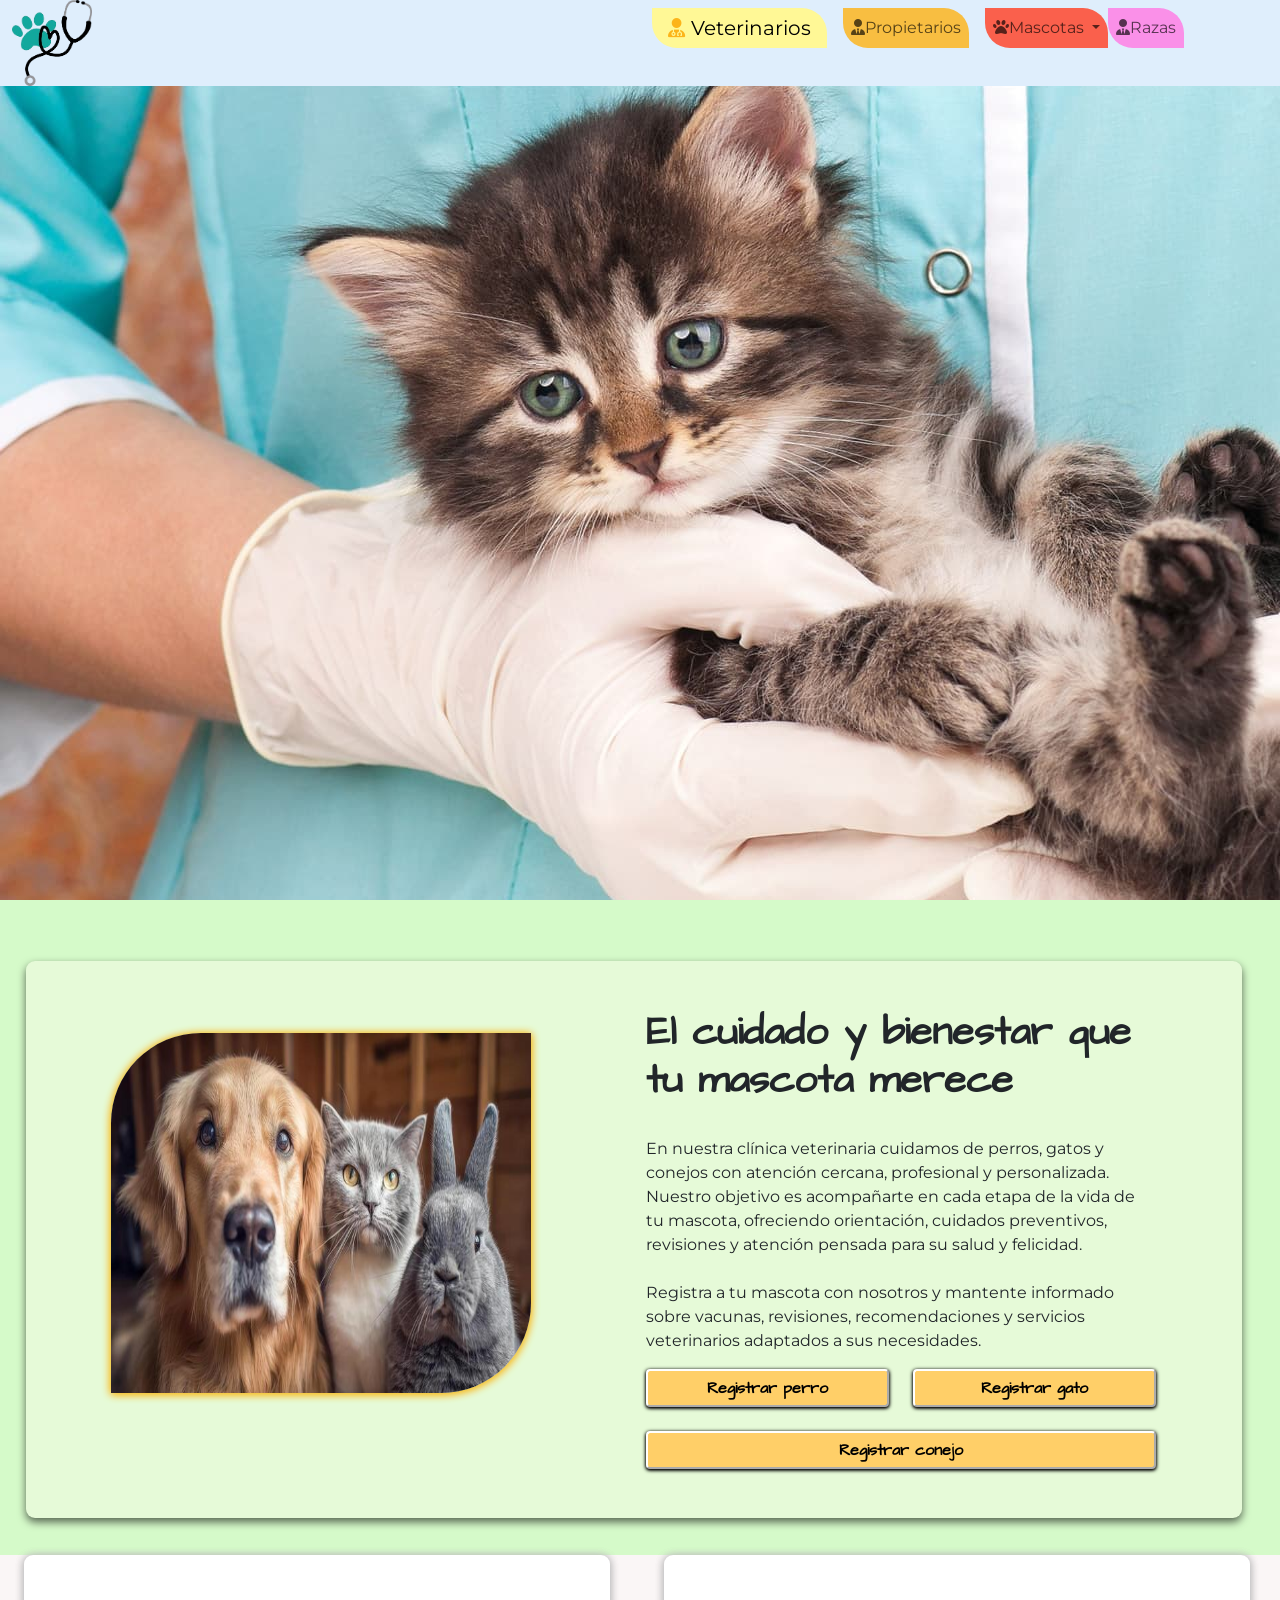
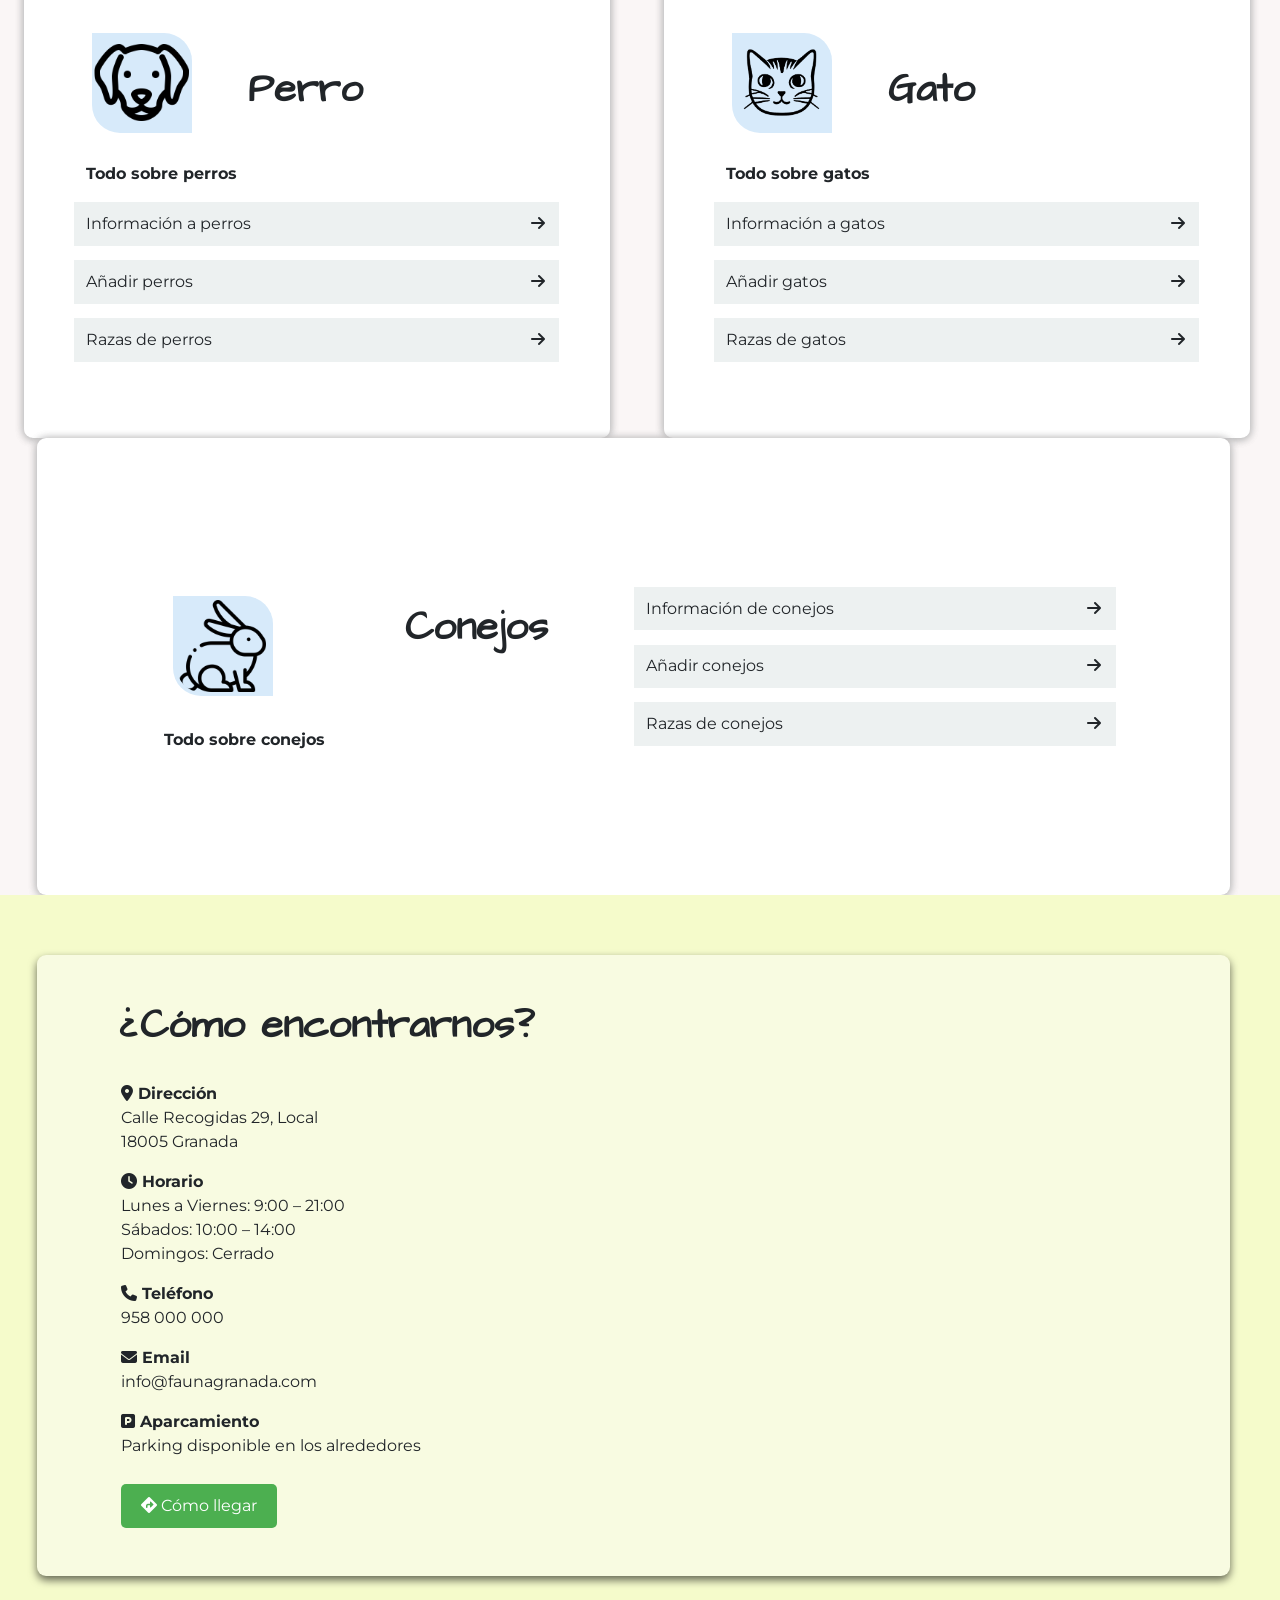
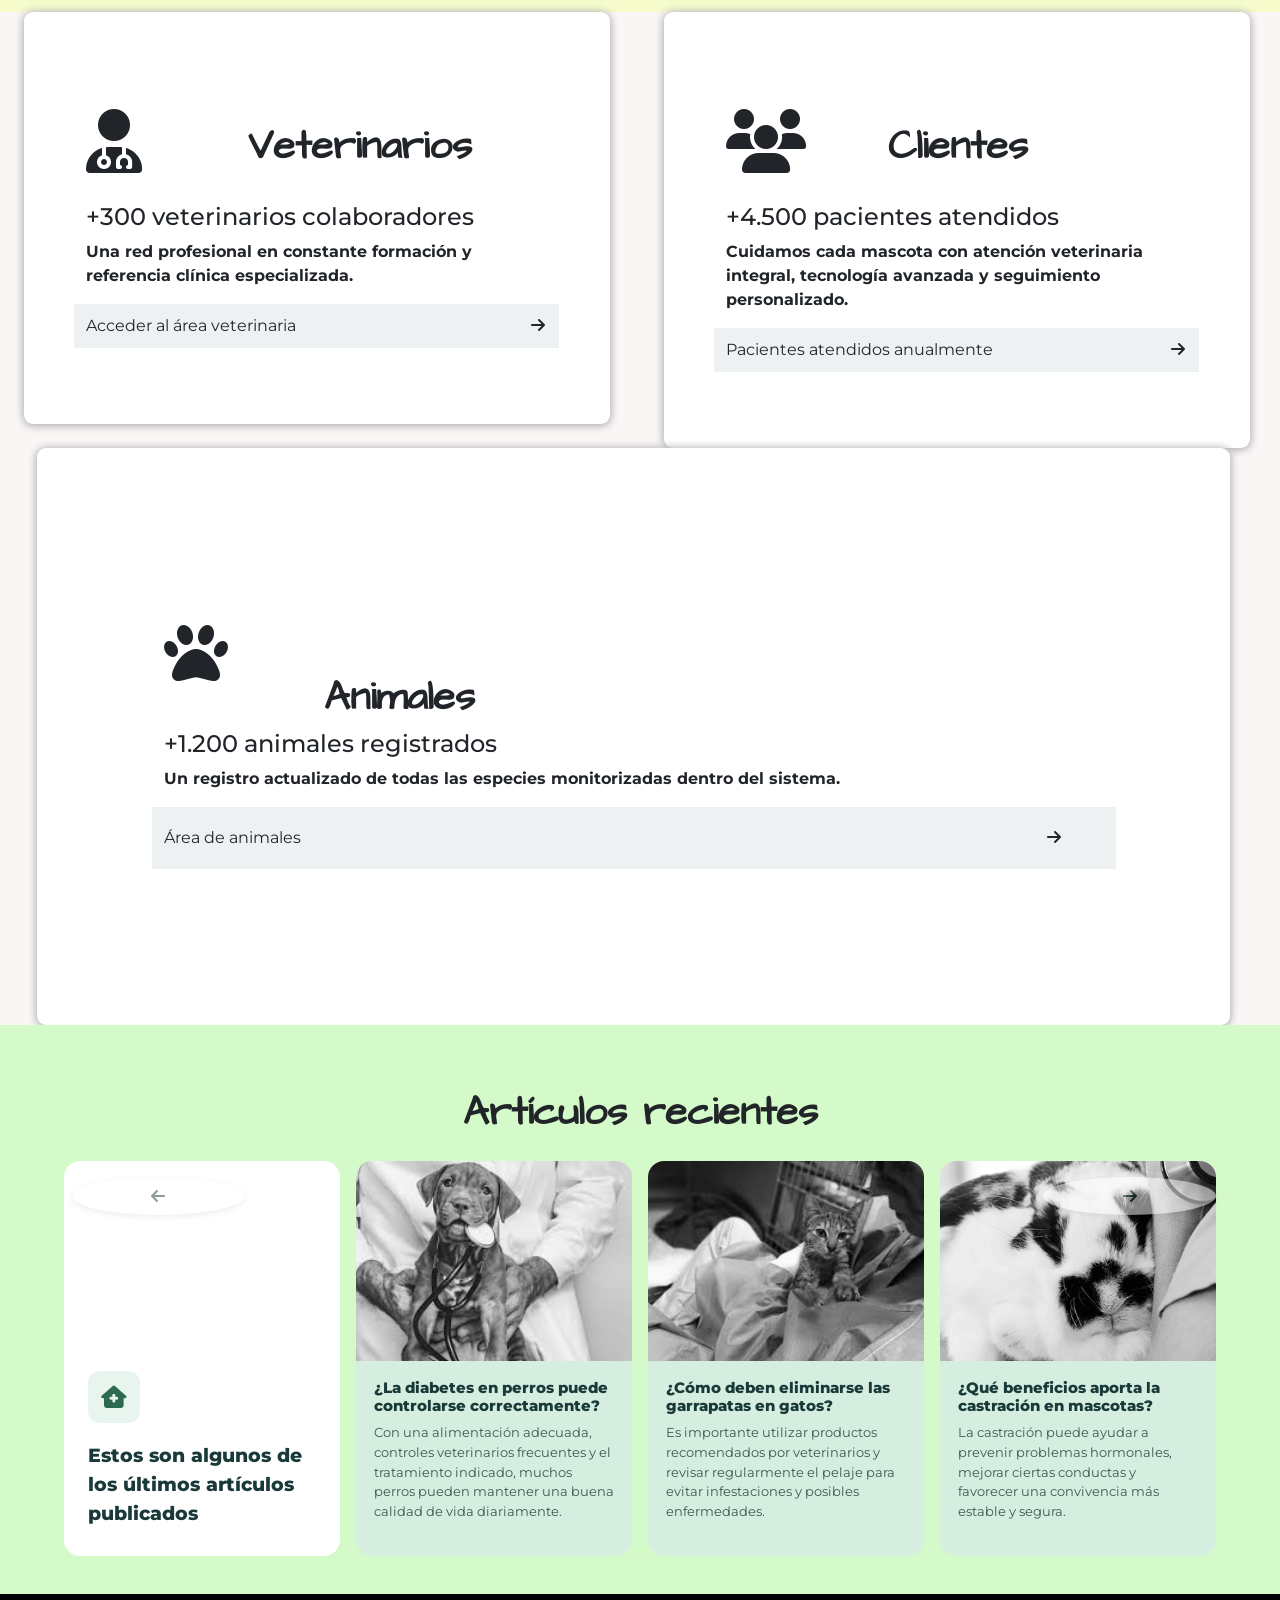
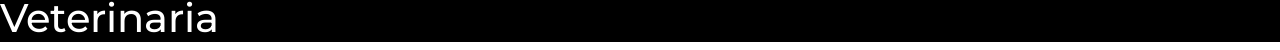
<file: index.html>
<!DOCTYPE html>
<html lang="en">
<head>
    <meta charset="UTF-8">
    <meta name="viewport" content="width=device-width, initial-scale=1.0">
    <title>Inicio</title>
    <!--Link de estilos-->
    <link rel="stylesheet" href="./css/style.css">

    <!--Link de boostrap-->
    <link href="https://cdn.jsdelivr.net/npm/bootstrap@5.3.8/dist/css/bootstrap.min.css" rel="stylesheet" integrity="sha384-sRIl4kxILFvY47J16cr9ZwB07vP4J8+LH7qKQnuqkuIAvNWLzeN8tE5YBujZqJLB" crossorigin="anonymous">

    <!--Link de Font Awesome-->
    <link rel="stylesheet" href="https://cdnjs.cloudflare.com/ajax/libs/font-awesome/6.5.0/css/all.min.css">
</head>

<body >
    <div class="container-fluid">
        <div class="row color_row " >
            <div class="col-12 fondo_portada">
                <div class="row ">
                    <div class="col-6 estilo_header ">
                        <div class="espacio_logo">
                            <img class="icono" src="./img/icono.png">
                        </div>
                    </div>
                    <div class="col-6 estilo_header ">
                        <nav class="navbar navbar-expand-lg navbar-light ">
                            <a class="navbar-brand casillas color_veterinario" href="#">
                                <!-- i -> son los iconos  -->
                                <i class="fa-solid fa-user-doctor"></i> Veterinarios
                            </a>

                            <button class="navbar-toggler" type="button" data-toggle="collapse" data-target="#navbarSupportedContent" aria-controls="navbarSupportedContent" aria-expanded="false" aria-label="Toggle navigation">
                                <span class="navbar-toggler-icon"></span>
                            </button>
                            <div class="collapse navbar-collapse" id="navbarSupportedContent">
                                <ul class="navbar-nav mr-auto">
                                    <li class="nav-item active">
                                        <!-- i -> son los iconos -->
                                        <a class="nav-link casillas color_propietario" href="#">
                                            <i class="fa-solid fa-user-tie"></i>Propietarios<span class="sr-only"></span>
                                        </a>
                                    </li>

                                    <li class="nav-item">
                                        <a class="nav-link" href="#"></a>
                                    </li>
                                    <li class="nav-item dropdown">
                                        <a class="nav-link dropdown-toggle casillas color_mascota" href="#" id="navbarDropdown" role="button" data-toggle="dropdown" aria-haspopup="true" aria-expanded="false">
                                            <i class="fa-solid fa-paw"></i>Mascotas
                                        </a>
                                        <div class="dropdown-menu" aria-labelledby="navbarDropdown">
                                            <a class="dropdown-item" href="#">Perros</a>
                                            <a class="dropdown-item" href="#">Gatos</a>
                                            <a class="dropdown-item" href="#">Conejos</a>
                                        </div>
                                    </li>
                                    <li class="nav-item active">
                                        <!-- i -> son los iconos -->
                                        <a class="nav-link casillas color_raza" href="#">
                                            <i class="fa-solid fa-user-tie"></i>Razas<span class="sr-only"></span>
                                        </a>
                                    </li>
                                </ul>
                            </div>
                        </nav>
                    </div>
                </div>
            </div>
        </div>

        <!-- Bloque de info -->
        <div class="row  color_fondo">
            <div class="col-12 color_casilla2">
                <div class="espacio_contenedor1 estilo_sombreado color_casilla1">
                    <div class="margenes" >
                        <div class="row ">
                            <div class="col-6">
                                </br>
                                <img class="casilla_animales" src="./img/perros_casilla.jpg" alt="Casilla de perros">
                            </div>

                            <div class="col-6">
                                <div class="row ">
                                    <div class="col-12">
                                        <h1 class="estilo_letra">El cuidado y bienestar que tu mascota merece</h1>
                                        <br>
                                        <p>En nuestra clínica veterinaria cuidamos de perros, gatos y conejos con atención cercana, profesional y personalizada. Nuestro objetivo es acompañarte en cada etapa de la vida de tu mascota, ofreciendo orientación, cuidados preventivos, revisiones y atención pensada para su salud y felicidad.
                                        <br><br>
                                        Registra a tu mascota con nosotros y mantente informado sobre vacunas, revisiones, recomendaciones y servicios veterinarios adaptados a sus necesidades.
                                        </p>
                                    </div>

                                    <div class="col-6">
                                        <button class="estilo_botones">Registrar perro</button>
                                    </div>

                                    <div class="col-6">
                                        <button class="estilo_botones">Registrar gato</button>
                                    </div>

                                    <div class="col-12">
                                        <br>
                                        <button class="estilo_botones">Registrar conejo</button>
                                    </div>
                                </div>
                            </div>
                        </div>
                    </div>    
                </div>

           </div>

            <!--Bloque de perros-->
            <div class="col-6 color_fondo">
                <div class="espacio_contenedor estilo_sombreado1">
                    <div class="margenes">
                        <div class="row">
                            <div class="col-4">
                                <div class="icono_animal">
                                    <img class="iconos_animales" src="./img/icono_perro.png" alt="Icono de perro">
                                </div>
                            </div>
                            
                            <div class="col-8 seccion_animal">
                                <h2 class="estilo_letra">Perro</h2>
                            </div>

                            <div class="col-12">
                                <br>
                                <p><strong>Todo sobre perros</strong></p>
                            </div>

                            <div class="col-12">
                                <div class="row">
                                    <!--BLOQUE 1 DE LA INFO DEL PERRO-->
                                    <div class="col-11  bloque_animales">
                                        Información a perros
                                    </div>

                                    <div class="col-1 bloque_animales">
                                        <i class="fa-solid fa-arrow-right"></i>
                                    </div>


                                    <!--BLOQUE 2 DE AÑADIR PERROS-->
                                    <div class="col-11 bloque_animales">
                                        Añadir perros
                                    </div>

                                    <div class="col-1 bloque_animales">
                                        <i class="fa-solid fa-arrow-right"></i>
                                    </div>

                                    <!--BLOQUE 3 DE LAS RAZAS DE PERROS-->
                                    <div class="col-11 bloque_animales">
                                        Razas de perros
                                    </div>

                                    <div class="col-1 bloque_animales">
                                        <i class="fa-solid fa-arrow-right"></i>
                                    </div>
                                </div>
                            </div>
                        </div>
                    </div>
                </div>
            </div>

            <!--Bloque de gatos-->
            <div class="col-6 color_fondo1">
                <div class="espacio_contenedor estilo_sombreado1">
                    <div class="margenes">
                        <div class="row">
                            <div class="col-4">
                                <div class="icono_animal">
                                    <img class="iconos_animales" src="./img/icono_gato.png" alt="Icono de perro">
                                </div>
                            </div>
                            
                            <div class="col-8 seccion_animal">
                                <h2 class="estilo_letra">Gato</h2>
                            </div>

                            <div class="col-12">
                                <br>
                                <p><strong>Todo sobre gatos</strong></p>
                            </div>

                            <div class="col-12">
                                <div class="row">
                                    <!--BLOQUE 1 DE LA INFO DEL PERRO-->
                                    <div class="col-11  bloque_animales">
                                        Información a gatos
                                    </div>

                                    <div class="col-1 bloque_animales">
                                        <i class="fa-solid fa-arrow-right"></i>
                                    </div>


                                    <!--BLOQUE 2 DE AÑADIR PERROS-->
                                    <div class="col-11 bloque_animales">
                                        Añadir gatos
                                    </div>

                                    <div class="col-1 bloque_animales">
                                        <i class="fa-solid fa-arrow-right"></i>
                                    </div>

                                    <!--BLOQUE 3 DE LAS RAZAS DE PERROS-->
                                    <div class="col-11 bloque_animales">
                                        Razas de gatos
                                    </div>

                                    <div class="col-1 bloque_animales">
                                        <i class="fa-solid fa-arrow-right"></i>
                                    </div>
                                </div>
                            </div>
                        </div>
                    </div>
                </div>
            </div>


            <!--Bloque de conejos-->
            <div class="col-12">
                <div class="espacio_contenedor estilo_sombreado1">
                    <div class="margenes">
                        <div class="row">
                            <div class="col-6">
                                <div class="row">
                                    <div class="col-6">
                                        <div class="icono_animal">
                                            <img class="iconos_animales" src="./img/icono_conejo.png" alt="Icono de conejo">
                                        </div>
                                    </div>

                                    <div class="col-6">
                                        <div class=" seccion_animal">
                                            <h2 class="estilo_letra">Conejos</h2>
                                        </div>
                                    </div>
                                </div>

                                <div class="col-12">
                                    <br>
                                    <p><strong>Todo sobre conejos</strong></p>
                                </div>
                            </div>

                            <div class="col-6">
                                <div class="row">
                                    <!--BLOQUE 1 DE LA INFO DEL PERRO-->
                                    <div class="col-11  bloque_animales">
                                        Información de conejos
                                    </div>

                                    <div class="col-1 bloque_animales">
                                        <i class="fa-solid fa-arrow-right"></i>
                                    </div>


                                    <!--BLOQUE 2 DE AÑADIR PERROS-->
                                    <div class="col-11 bloque_animales">
                                        Añadir conejos
                                    </div>

                                    <div class="col-1 bloque_animales">
                                        <i class="fa-solid fa-arrow-right"></i>
                                    </div>

                                    <!--BLOQUE 3 DE LAS RAZAS DE PERROS-->
                                    <div class="col-11 bloque_animales">
                                        Razas de conejos
                                    </div>

                                    <div class="col-1 bloque_animales">
                                        <i class="fa-solid fa-arrow-right"></i>
                                    </div>
                                </div>
                            </div>
                        </div>
                    </div>
                </div>
            </div>
        
           <!--Bloque de contenedores --> 
           <div class="col-12 color_casilla3">
                <div class="espacio_contenedor1 estilo_sombreado color_casilla">
                    <div class="margenes" >
                        <div class="row ">
                            <div class="col-6">
                                <h1 class="estilo_letra">¿Cómo encontrarnos?</h1>
                                <br>
                                <p>
                                <i class="fa-solid fa-location-dot"></i><strong> Dirección</strong><br>
                                Calle Recogidas 29, Local<br>
                                18005 Granada
                                </p>

                                <p>
                                <i class="fa-solid fa-clock"></i><strong> Horario</strong><br>
                                Lunes a Viernes: 9:00 – 21:00<br>
                                Sábados: 10:00 – 14:00<br>
                                Domingos: Cerrado
                                </p>

                                <p>
                                <i class="fa-solid fa-phone"></i><strong> Teléfono</strong><br>
                                958 000 000
                                </p>

                                <p>
                                <i class="fa-solid fa-envelope"></i><strong> Email</strong><br>
                                info@faunagranada.com
                                </p>

                                <p>
                                <i class="fa-solid fa-square-parking"></i><strong> Aparcamiento</strong><br>
                                Parking disponible en los alrededores
                                </p>

                                <a href="https://maps.google.com/?q=Clínica+Veterinaria+Fauna+Granada" 
                                target="_blank" 
                                class="btn-mapa">
                                <i class="fa-solid fa-diamond-turn-right"></i> Cómo llegar
                                </a>
                            </div>

                            <div class="col-6">
                                <iframe class="mapa" src="https://www.google.com/maps/embed?pb=!1m0!3m2!1ses!2ses!4v1478793909257!6m8!1m7!1swDVHoLNpL84AAAAGOt-VvA!2m2!1d37.10739041254686!2d-3.636658775302976!3f201.3896839152177!4f-0.4046041427478997!5f0.7820865974627469" width="100%" height="500" frameborder="0" style="border:0" allowfullscreen=""> </iframe>
                            </div>
                        </div>
                    </div>    
                </div>
           </div>

           <!--Bloque de VETERINARIOS-->
            <div class="col-6 color_fondo1">
                <div class="espacio_contenedor estilo_sombreado1">
                    <div class="margenes">
                        <div class="row">
                            <div class="col-4">
                                <div class="iconos">
                                    <br>
                                    <i class="fa-solid fa-user-doctor fa-4x"></i>
                                </div>
                            </div>
                            
                            <div class="col-8 seccion_animal">
                                <h2 class="estilo_letra">Veterinarios</h2>
                            </div>

                            <div class="col-12">
                                <br>
                                <h4>+300 veterinarios colaboradores</h4>
                                <!--Aqui iria el count de los pacientes-->
                                <p><strong>Una red profesional en constante formación y referencia clínica especializada.</strong></p>
                            </div>

                            <div class="col-12">
                                <div class="row">
                                    <!--BLOQUE 1 DE LOS PACIENTES-->
                                    <div class="col-11  bloque_animales">
                                        Acceder al área veterinaria
                                    </div>

                                    <div class="col-1 bloque_animales">
                                        <i class="fa-solid fa-arrow-right"></i>
                                    </div>
                                </div>
                            </div>
                        </div>
                    </div>
                </div>
            </div>

            <!--Bloque de CLIENTES-->
            <div class="col-6 color_fondo1">
                <div class="espacio_contenedor estilo_sombreado1">
                    <div class="margenes">
                        <div class="row">
                            <div class="col-4">
                                <div class="iconos">
                                    <br>
                                    <i class="fa-solid fa-users fa-4x"></i>
                                </div>
                            </div>
                            
                            <div class="col-8 seccion_animal">
                                <h2 class="estilo_letra">Clientes</h2>
                            </div>

                            <div class="col-12">
                                <br>
                                <h4>+4.500 pacientes atendidos</h4>
                                <!--Aqui iria el count de los pacientes-->
                                <p><strong>
                                Cuidamos cada mascota con atención veterinaria integral, tecnología avanzada y seguimiento personalizado.</strong></p>
                            </div>

                            <div class="col-12">
                                <div class="row">
                                    <!--BLOQUE 1 DE LOS PACIENTES-->
                                    <div class="col-11  bloque_animales">
                                        Pacientes atendidos anualmente
                                    </div>

                                    <div class="col-1 bloque_animales">
                                        <i class="fa-solid fa-arrow-right"></i>
                                    </div>
                                </div>
                            </div>
                        </div>
                    </div>
                </div>
            </div>



            <!--Bloque de ANIMALES COMPLETOS-->
            <div class="col-12 color_fondo1">
                <div class="espacio_contenedor estilo_sombreado1">
                    <div class="margenes">
                        <div class="row">
                            <div class="col-2">
                                <div class="iconos">
                                    <br>
                                    <i class="fa-solid fa-paw fa-4x"></i>
                                </div>
                            </div>
                            
                            <div class="col-10 seccion_animal">
                                <h2 class="estilo_letra">Animales</h2>
                            </div>

                            <div class="col-12">
                                <!--Aqui iria el count de los ANIMALES-->
                                <h4>+1.200 animales registrados</h4>
                                <p><strong>Un registro actualizado de todas las especies monitorizadas dentro del sistema.</strong></p>
                            </div>

                            <div class="col-12">
                                <div class="row">
                                    <!--BLOQUE 1 DE LOS PACIENTES-->
                                    <div class="col-11  bloque_animales">
                                        Área de animales
                                    </div>

                                    <div class="col-1 bloque_animales">
                                        <i class="fa-solid fa-arrow-right"></i>
                                    </div>
                                </div>
                            </div>
                        </div>
                    </div>
                </div>
            </div>


            <!--Bloque de Artículos Recientes-->
            <div class="col-12 color_casilla2">
                <div class="margenes1">
                    <h2 class="estilo_letra text-center mb-4">Artículos recientes</h2>

                    <div id="carouselArticulos" class="carousel slide" data-bs-ride="false">
                        
                        <div class="carousel-inner">
                            <!-- Slide 1 -->
                            <div class="carousel-item active">
                                <div class="row g-3">
                                    <div class="col-3">
                                        <div class="articulos_intro h-100">
                                            <div class="articulos_icono">
                                                <i class="fa-solid fa-house-medical"></i>
                                            </div>
                                            <p>Estos son algunos de los últimos artículos publicados</p>
                                        </div>
                                    </div>
                                    <div class="col-3">
                                        <div class="articulo_card h-100">
                                            <img src="./img/perro_veterinario.jpg" alt="Diabetes en perros">
                                            <div class="articulo_body">
                                                <h5>¿La diabetes en perros puede controlarse correctamente?</h5>
                                                <p>Con una alimentación adecuada, controles veterinarios frecuentes y el tratamiento indicado, 
                                                    muchos perros pueden mantener una buena calidad de vida diariamente.</p>
                                            </div>
                                        </div>
                                    </div>
                                    <div class="col-3">
                                        <div class="articulo_card h-100">
                                            <img src="./img/gato_veterinario.jpg" alt="Garrapatas en gatos">
                                            <div class="articulo_body">
                                                <h5>¿Cómo deben eliminarse las garrapatas en gatos?</h5>
                                                <p>Es importante utilizar productos recomendados por veterinarios y revisar regularmente el pelaje para evitar infestaciones y posibles enfermedades.</p>
                                            </div>
                                        </div>
                                    </div>
                                    <div class="col-3">
                                        <div class="articulo_card h-100">
                                            <img src="./img/conejo_veterinaria.jpg" alt="Castración">
                                            <div class="articulo_body">
                                                <h5>¿Qué beneficios aporta la castración en mascotas?</h5>
                                                <p>La castración puede ayudar a prevenir problemas hormonales, mejorar ciertas conductas y favorecer una convivencia más estable y segura.</p>
                                            </div>
                                        </div>
                                    </div>
                                </div>
                            </div>

                            <!-- Slide 2 -->
                            <div class="carousel-item">
                                <div class="row g-3">
                                    <div class="col-3">
                                        <div class="articulos_intro h-100">
                                            <div class="articulos_icono">
                                                <i class="fa-solid fa-house-medical"></i>
                                            </div>
                                            <p>Estos son algunos de los últimos artículos publicados</p>
                                        </div>
                                    </div>
                                    <div class="col-3">
                                        <div class="articulo_card h-100">
                                            <img src="./img/quemadura_perro.jpg" alt="Quemaduras solares">
                                            <div class="articulo_body">
                                                <h5>¿Cómo prevenir quemaduras solares en mascotas?</h5>
                                                <p>Proteger las zonas más sensibles del sol y limitar la exposición durante las horas de mayor intensidad ayuda a prevenir lesiones cutáneas, irritaciones y molestias en perros y gatos.</p>
                                            </div>
                                        </div>
                                    </div>
                                    <div class="col-3">
                                        <div class="articulo_card h-100">
                                            <img src="./img/comida_felina.jpg" alt="Nutrición felina">
                                            <div class="articulo_body">
                                                <h5>¿Qué necesita una buena nutrición felina diaria?</h5>
                                                <p>Una dieta equilibrada, adaptada a su edad y necesidades, permite mantener su energía, fortalecer defensas y mejorar su bienestar general.</p>
                                            </div>
                                        </div>
                                    </div>
                                    <div class="col-3">
                                        <div class="articulo_card h-100">
                                            <img src="./img/tratamiento_mascota.jpg" alt="Primeros auxilios">
                                            <div class="articulo_body">
                                                <h5>¿Cómo actuar ante una emergencia en mascotas?</h5>
                                                <p>Aplicar primeros auxilios básicos y acudir rápidamente al veterinario puede marcar una gran diferencia en situaciones inesperadas o urgentes.</p>
                                            </div>
                                        </div>
                                    </div>
                                </div>
                            </div>
                        </div>

                        <!-- Botones de navegación -->
                        <button class="carousel-control-prev articulos_prev" type="button" data-bs-target="#carouselArticulos" data-bs-slide="prev">
                            <i class="fa-solid fa-arrow-left"></i>
                        </button>
                        <button class="carousel-control-next articulos_next" type="button" data-bs-target="#carouselArticulos" data-bs-slide="next">
                            <i class="fa-solid fa-arrow-right"></i>
                        </button>
                    </div>
                </div>
            </div>
        </div>
    </div>


    <footer class="estilo_footer">
        <h1>Veterinaria</h1>
    </footer>


<script src="https://cdn.jsdelivr.net/npm/bootstrap@5.3.8/dist/js/bootstrap.bundle.min.js"></script>
</body>
</html>
</file>
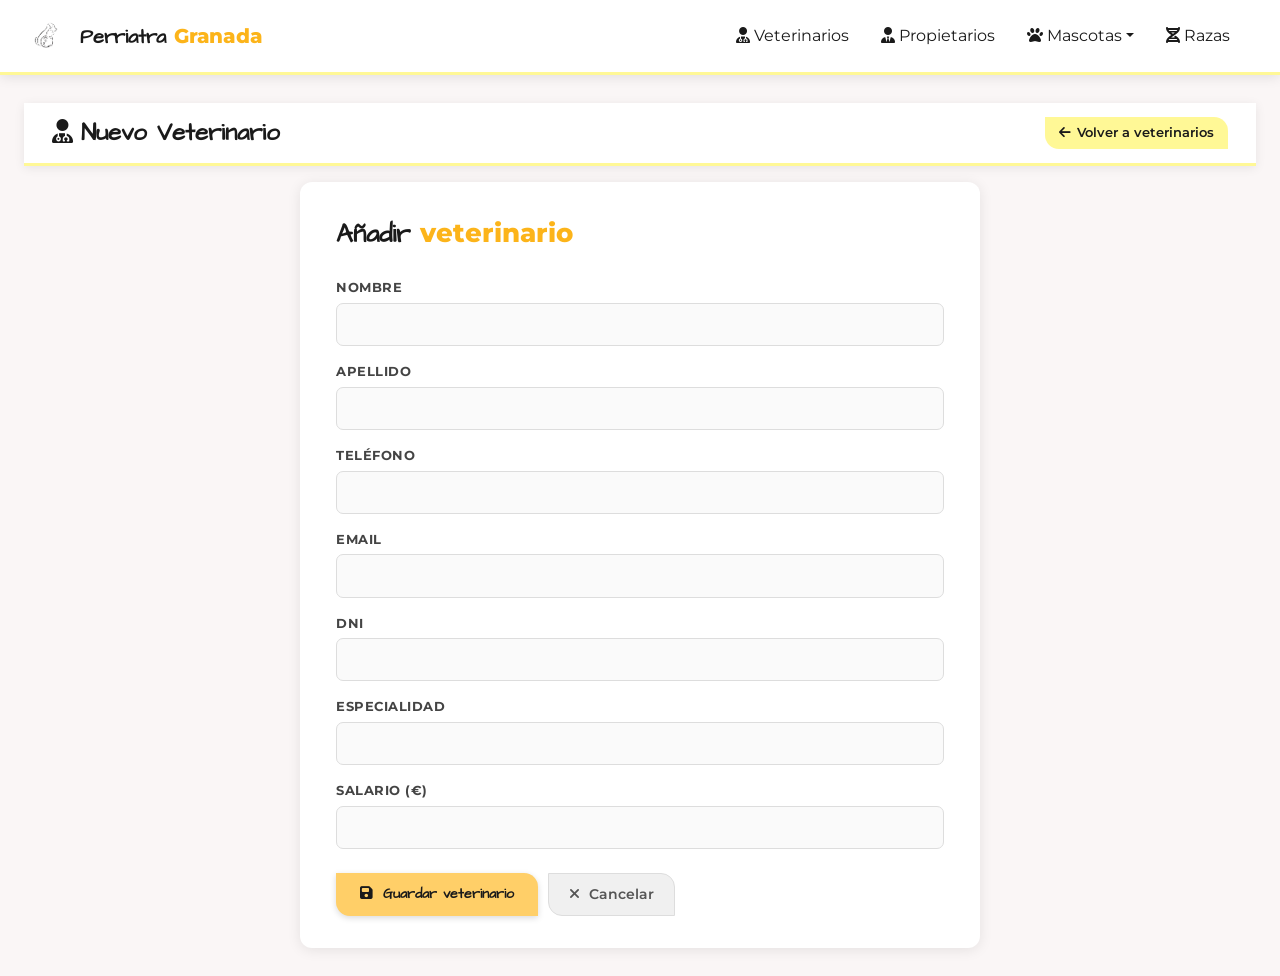
<file: view/form_veterinario.html>
<!DOCTYPE html>
<html lang="es">
<head>
    <meta charset="UTF-8">
    <meta name="viewport" content="width=device-width, initial-scale=1.0">
    <title>Añadir Veterinario — Fauna Granada</title>
    <link rel="shortcut icon" href="../img/logo_trabajo.png">
    <link rel="stylesheet" href="../css/style.css">
    <link href="https://cdn.jsdelivr.net/npm/bootstrap@5.3.8/dist/css/bootstrap.min.css" rel="stylesheet">
    <link rel="stylesheet" href="https://cdnjs.cloudflare.com/ajax/libs/font-awesome/6.5.0/css/all.min.css">
    <script src="../processes/validaciones/js/registro_veterinarios.js" defer></script>
</head>
<body>
    <header class="header_principal">
        <div class="container-fluid px-0">
            <div class="row g-0 align-items-center header_barra">
                <div class="col-auto header_logo_wrap">
                    <a href="../processes/bienvenida.php" class="d-flex align-items-center gap-2 text-decoration-none">
                        <img class="header_logo_img" src="../img/logo_trabajo.png" alt="Fauna Granada">
                        <span class="header_logo_texto">Perriatra <span>Granada</span></span>
                    </a>
                </div>
                <div class="col">
                    <nav class="navbar navbar-expand-lg px-3">
                        <button class="navbar-toggler ms-auto" type="button" data-bs-toggle="collapse" data-bs-target="#navPrincipal" aria-controls="navPrincipal" aria-expanded="false" aria-label="Abrir menú"><span class="navbar-toggler-icon"></span></button>
                        <div class="collapse navbar-collapse" id="navPrincipal">
                            <ul class="navbar-nav gap-1 ms-auto align-items-center">
                                <li class="nav-item"><a class="nav-link nav_pill nav_veterinario" href="./tabla_veterinarios.php"><i class="fa-solid fa-user-doctor"></i> Veterinarios</a></li>
                                <li class="nav-item"><a class="nav-link nav_pill nav_propietario" href="./tabla_propietarios.php"><i class="fa-solid fa-user-tie"></i> Propietarios</a></li>
                                <li class="nav-item dropdown">
                                    <a class="nav-link nav_pill nav_mascota dropdown-toggle" href="./tabla_mascotas.php" id="dropMascotas" role="button" data-bs-toggle="dropdown" aria-expanded="false"><i class="fa-solid fa-paw"></i> Mascotas</a>
                                    <ul class="dropdown-menu dropdown_custom" aria-labelledby="dropMascotas">
                                        <li><a class="dropdown-item dropdown_item" href="./tabla_mascotas.php?tipo=Perro"><i class="fa-solid fa-dog me-2"></i>Perros</a></li>
                                        <li><a class="dropdown-item dropdown_item" href="./tabla_mascotas.php?tipo=Gato"><i class="fa-solid fa-cat me-2"></i>Gatos</a></li>
                                        <li><a class="dropdown-item dropdown_item" href="./tabla_mascotas.php?tipo=Conejo"><i class="fa-solid fa-rabbit me-2"></i>Conejos</a></li>
                                    </ul>
                                </li>
                                <li class="nav-item"><a class="nav-link nav_pill nav_raza" href="./tabla_razas.php"><i class="fa-solid fa-dna"></i> Razas</a></li>
                            </ul>
                        </div>
                    </nav>
                </div>
            </div>
        </div>
    </header>

    <div class="pagina_interior">
        <div class="cabecera_pagina mb-3">
            <h1 class="cabecera_titulo"><i class="fa-solid fa-user-doctor me-2"></i>Nuevo Veterinario</h1>
            <a href="./tabla_veterinarios.php" class="cabecera_volver"><i class="fa-solid fa-arrow-left"></i> Volver a veterinarios</a>
        </div>

        <div class="tarjeta_formulario">
            <p class="titulo_formulario">Añadir <span>veterinario</span></p>
            <form method="POST" action="../processes/validaciones/php/insert/inser_veterinario.php">
                <div class="grupo_campo"><label>Nombre</label><input type="text" name="nombre" required></div>
                <div class="grupo_campo"><label>Apellido</label><input type="text" name="apellido" required></div>
                <div class="grupo_campo"><label>Teléfono</label><input type="number" name="num_telef" maxlength="9" required></div>
                <div class="grupo_campo"><label>Email</label><input type="email" name="email" required></div>
                <div class="grupo_campo"><label>DNI</label><input type="text" name="dni" maxlength="9" required></div>
                <div class="grupo_campo"><label>Especialidad</label><input type="text" name="especialidad" required></div>
                <div class="grupo_campo"><label>Salario (€)</label><input type="number" step="0.01" name="sal" required></div>
                <div class="fila_botones">
                    <button type="submit" class="btn_guardar"><i class="fa-solid fa-floppy-disk me-1"></i> Guardar veterinario</button>
                    <a href="./tabla_veterinarios.php" class="btn_cancelar"><i class="fa-solid fa-xmark me-1"></i> Cancelar</a>
                </div>
            </form>
        </div>
    </div>
    <script src="https://cdn.jsdelivr.net/npm/bootstrap@5.3.8/dist/js/bootstrap.bundle.min.js"></script>
</body>
</html>
</file>
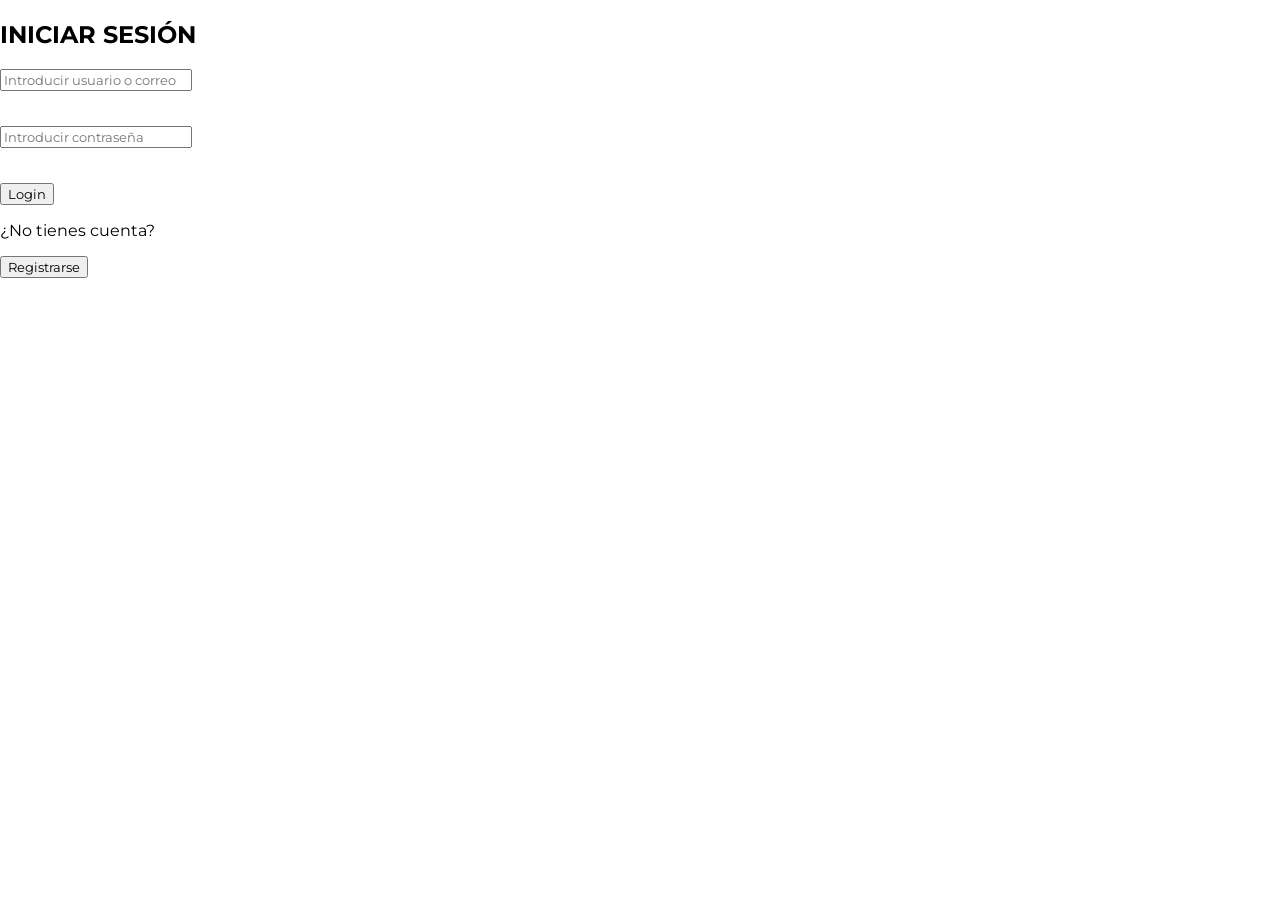
<file: view/login.html>
<!DOCTYPE html>
<html lang="en">

<head>
    <meta charset="UTF-8">
    <meta http-equiv="X-UA-Compatible" content="IE=edge">
    <meta name="viewport" content="width=device-width, initial-scale=1.0">
    <title>Login artistas
    </title>
    <link rel="stylesheet" type="text/css" href="../css/style.css">
</head>

<body>
    <div class="loginbox">
        <form action="../scripts/autenticacion.php" method="POST">

            <h2>INICIAR SESIÓN</h2>
            <div class="divmail">
                <div class="cajamail">
                    <input type="text" name="username" id="username" placeholder="Introducir usuario o correo" onblur="validaNombre()">
                    <div class="divmail">
                    </div>
                    <p id="error_usuario"></p><br>
                </div>
                <div class="divpass">
                    <div class="cajapass">
                        <input type="password" name="password" id="password" placeholder="Introducir contraseña" onblur="validaPassword()">
                    </div>
                    <p id="error_password"></p><br>
                </div>
                <div>
                    <input type="submit" name="login" value="Login"></input>
                </div>
            </div>
        </form>
        <p>¿No tienes cuenta?</p>
<a href="register.php">
    <button>Registrarse</button>
</a>
    </div>
    
</body>
</html>
</file>
<file: css/style.css>
@import url('https://fonts.googleapis.com/css2?family=Montserrat:ital,wght@0,100..900;1,100..900&display=swap');
@import url('https://fonts.googleapis.com/css2?family=Architects+Daughter&display=swap');
*{
    box-sizing: border-box;
    font-family: "Montserrat", sans-serif;
}


body{
    margin: 0 !important;
    padding: 0 !important;
    background-size: cover;
    background-repeat: no-repeat;
    background-attachment: fixed; 
}

.fondo_portada{
    background-image: url(../img/fondo_portada.jpg);
    min-height: 100vh;
}

.carrusel,
.carrusel-inner,
.carrusel-item,
.carrusel-item img {
margin: 0 !important;
padding: 0 !important;
}


.icono{
    width: 80px;

}
.estilo_header{
    width: 100%;
    background-color: rgb(223, 238, 252) !important;

}

/* Estilos de las botones de navbar */

.casillas{
    color: #000000;
    font-size: 10px;
    padding: 8px 16px;
    border-radius: 0px 25px 0px 25px; /*arriba-izquierda | arriba-derecha | abajo-derecha | abajo-izquierda*/
    align-items: center;
    gap: 8px;

}

/* Color veterinario */
.color_veterinario {
    background-color: #fff896;
}

.color_veterinario i{
    color: #fcb41a;
}

.color_veterinario:hover {
    background-color: #f8f078;
    color: #ffc03a;

}


.color_propietario {
    background-color: #f8be41 !important;
}

.color_mascota{
    background-color: #fa604c !important;
}
.color_raza{
    background-color: #fa90e8 !important;
}



/* Color fondo de la pagina*/
.color_fondo{
    background-color: #faf6f6;
}
.espacio_contenedor{
    margin-left: 2%;
    margin-right: 3%;
    background-color: white;
    border-radius: 9px;
    padding: 4% !important;
}

.espacio_contenedor1{
    margin-left: 2% !important;
    margin-right: 3% !important;
    border-radius: 9px;
}
.espacio{
    margin: 0%  !important;
    padding: 0% !important;

}

.margenes{
    margin-right: 3%;
    margin-left: 3%;
    margin-top: 5%;
    margin-bottom: 3%;
    padding: 4%;
}
.margenes1{
    margin-right: 3%;
    margin-left: 3%;
    margin-top: 3%;
    margin-bottom: 1%;
    padding: 2%;
}


.seccion_animal{
    margin-top: 8% !important;
    text-align: left;
}


/*Estilos de iconos de mascotas */
.icono_animal{
    padding: 4%;
}
.iconos_animales{
    width: 100px;
    height: auto;
    background-color: rgb(215, 234, 250);
    border-radius: 8px;
    padding: 2%;
    border-radius: 0px 28px 0px 28px; /*arriba-izquierda | arriba-derecha | abajo-derecha | abajo-izquierda*/

}
.margenes_iconos{
    margin: 0 10px;
}

/*Colores de estilos de las casillas*/
.bloque_animales{
    background-color: #edf1f1;
    margin-bottom: 3%;
    padding: 2%;
}

/* Estilos de casilla de Animales */
/* PERRO*/
.casilla_animales{
    width: 420px;
    height: 360px;
    border-radius: 90px 0px 90px 0px; /*arriba-izquierda | arriba-derecha | abajo-derecha | abajo-izquierda*/
    box-shadow: #f7c318 0px 1px 8px, #f8b43f 0px 1px 8px;

}
.color_casilla{
    background-color: #f8fbe1;
}
.color_casilla1{
    background-color: #e6fad8;
}
.color_casilla2{
    background-color: #d5fac9;
    margin: 0 !important;
    padding: 0 !important;
}
.color_casilla3{
    background-color: #f5fbcb;
}

/* Estilos de los botones de CRUD */
.estilo_botones{
    width: 100%;
    background-color: #ffcf68;
    border-radius: 4px;
    padding: 5px;
    font-family: 'Architects Daughter', cursive;
    font-weight: bold;
    border-color: white;
    box-shadow: #000000 0px 1px 4px, #000000 0px 1px 3px;

}

.estilo_botones:hover{
    border-color: #000000;
    background: #f8be41;
    box-shadow: #ff8558 0px 1px 4px, #a14242 0px 1px 3px;
}

.estilo_footer{
    background-color: #000000;
    color: white;
}



.estilo_letra{
    font-family: 'Architects Daughter', cursive;
    font-weight: bold;
    font-size: 2.5rem;
}



.contacto-texto h2 {
  margin-bottom: 20px;
}

.contacto-texto p {
  margin-bottom: 15px;
  line-height: 1.8;
}

.contacto-texto i {
  color: #4CAF50;
  margin-right: 8px;
}

.btn-mapa {
  display: inline-block;
  background: #4CAF50;
  color: white;
  padding: 10px 20px;
  text-decoration: none;
  border-radius: 5px;
  margin-top: 10px;
}

.btn-mapa:hover {
  background: #45a049;
}

.estilo_sombreado{
    box-shadow: 0 4px 8px rgba(0, 0, 0, 0.6);
}


.estilo_sombreado1{
    box-shadow: #bcbcbd 0px 1px 8px, #bfbdbd 0px 1px 8px;
}

.mapa{
    border-radius: 8px;
}




/* ===== ARTÍCULOS RECIENTES ===== */
.articulos_intro {
    background: white;
    border-radius: 16px;
    padding: 28px 24px;
    display: flex;
    flex-direction: column;
    justify-content: flex-end;
    min-height: 320px;
}

.articulos_icono {
    background: #e8f5ee;
    border-radius: 12px;
    width: 52px;
    height: 52px;
    display: flex;
    align-items: center;
    justify-content: center;
    font-size: 1.4rem;
    color: #2d6a4f;
    margin-bottom: 18px;
}

.articulos_intro p {
    font-size: 1.2rem;
    font-weight: 800;
    color: #1a3a3a;
    margin: 0;
}

.articulo_card {
    background: #d6eee0;
    border-radius: 16px;
    overflow: hidden;
    display: flex;
    flex-direction: column;
}

.articulo_card img {
    width: 100%;
    height: 200px;
    object-fit: cover;
    filter: grayscale(100%);
}

.articulo_body {
    padding: 18px;
    display: flex;
    flex-direction: column;
    flex: 1;
}

.articulo_body h5 {
    font-weight: 800;
    font-size: 0.95rem;
    color: #1a3a3a;
    margin-bottom: 8px;
}

.articulo_body p {
    font-size: 0.82rem;
    color: #3a5a50;
    flex: 1;
}

/* Botones nav del carousel */
.articulos_prev,
.articulos_next {
    position: static;
    background: white !important;
    border: none;
    border-radius: 50%;
    width: 38px;
    height: 38px;
    color: #1a3a3a !important;
    box-shadow: 0 2px 6px rgba(0,0,0,0.15);
    display: flex;
    align-items: center;
    justify-content: center;
    margin-top: 16px;
    float: right;
    margin-left: 8px;
}

.articulos_prev:hover,
.articulos_next:hover {
    background: #1a3a3a !important;
    color: white !important;
}

/* =====================================================
   NUEVOS ESTILOS — header, nav, carrusel, footer
   ===================================================== */

/* ---- HEADER ---- */
.header_principal {
    position: sticky;
    top: 0;
    z-index: 1000;
    background: #ffffff;
    border-bottom: 3px solid #fff896;
    box-shadow: 0 2px 12px rgba(0,0,0,0.10);
}

.header_barra {
    min-height: 68px;
    padding: 0 20px;
}

.header_logo_wrap {
    padding: 10px 16px 10px 8px;
}

.header_logo_img {
    width: 52px;
    height: 52px;
    object-fit: contain;
    border-radius: 10px;
}

.header_logo_texto {
    font-family: 'Architects Daughter', cursive;
    font-size: 1.25rem;
    font-weight: 800;
    color: #1a1a1a;
    letter-spacing: -0.01em;
}

.header_logo_texto span {
    color: #fcb41a;
}

/* ---- NAV PILLS ---- */
.nav_pill {
    font-size: 0.82rem;
    font-weight: 600;
    color: #1a1a1a !important;
    padding: 6px 14px !important;
    border-radius: 0px 18px 0px 18px;
    transition: filter 0.15s ease, transform 0.1s ease;
}

.nav_pill:hover {
    filter: brightness(0.92);
    transform: translateY(-1px);
}

.nav_veterinario  { background-color: #fff896; }
.nav_propietario  { background-color: #f8be41; }
.nav_mascota      { background-color: #fa604c; color: #fff !important; }
.nav_raza         { background-color: #fa90e8; }

/* ---- DROPDOWN ---- */
.dropdown_custom {
    border: none;
    border-radius: 12px;
    box-shadow: 0 6px 24px rgba(0,0,0,0.13);
    padding: 6px;
    min-width: 160px;
}

.dropdown_item {
    border-radius: 8px;
    font-size: 0.875rem;
    font-weight: 500;
    padding: 8px 12px;
    color: #1a1a1a;
    transition: background 0.15s;
}

.dropdown_item:hover {
    background-color: #fff8e1;
    color: #fcb41a;
}

/* ---- CARRUSEL PRINCIPAL ---- */
.carrusel_principal {
    margin: 0;
    padding: 0;
}

.carrusel_imagen {
    height: 460px;
    object-fit: cover;
    object-position: center;
}

.carrusel_caption {
    background: rgba(0, 0, 0, 0.42);
    border-radius: 12px;
    padding: 16px 24px;
    bottom: 40px;
    max-width: 600px;
    left: 50%;
    transform: translateX(-50%);
    text-align: center;
}

.carrusel_caption h2 {
    font-size: 1.8rem;
    margin-bottom: 4px;
    color: #fff;
}

.carrusel_caption p {
    margin: 0;
    font-size: 0.95rem;
    color: rgba(255,255,255,0.88);
}

/* ---- FOOTER ---- */
.footer_principal {
    background-color: #1a1a1a;
    color: #d0d0d0;
    margin-top: 12px;
}

.footer_cuerpo {
    padding: 44px 48px 28px;
    border-bottom: 1px solid rgba(255,255,255,0.08);
}

.footer_nombre {
    font-family: 'Architects Daughter', cursive;
    font-size: 1.15rem;
    font-weight: 700;
    color: #ffffff;
}

.footer_nombre span { color: #fcb41a; }

.footer_desc {
    font-size: 0.82rem;
    color: #999;
    line-height: 1.65;
    max-width: 260px;
}

.footer_redes {
    display: flex;
    gap: 10px;
    margin-top: 14px;
}

.footer_redes a {
    width: 34px;
    height: 34px;
    border-radius: 50%;
    background: rgba(255,255,255,0.08);
    display: flex;
    align-items: center;
    justify-content: center;
    color: #ccc;
    font-size: 0.95rem;
    text-decoration: none;
    transition: background 0.15s, color 0.15s;
}

.footer_redes a:hover {
    background: #fcb41a;
    color: #1a1a1a;
}

.footer_titulo_col {
    font-size: 0.7rem;
    font-weight: 700;
    text-transform: uppercase;
    letter-spacing: 0.08em;
    color: #fcb41a;
    margin-bottom: 12px;
}

.footer_lista {
    list-style: none;
    padding: 0;
    margin: 0;
    display: flex;
    flex-direction: column;
    gap: 7px;
}

.footer_lista a {
    text-decoration: none;
    color: #999;
    font-size: 0.85rem;
    transition: color 0.15s;
}

.footer_lista a:hover { color: #fcb41a; }

.footer_contacto li {
    font-size: 0.82rem;
    color: #999;
    display: flex;
    align-items: flex-start;
    gap: 8px;
    line-height: 1.5;
}

.footer_contacto li i {
    color: #fcb41a;
    margin-top: 3px;
    flex-shrink: 0;
    width: 14px;
}

.footer_bottom {
    padding: 16px 48px;
    display: flex;
    justify-content: space-between;
    align-items: center;
    font-size: 0.78rem;
    color: #555;
    flex-wrap: wrap;
    gap: 8px;
}

.footer_bottom_legal {
    display: flex;
    gap: 18px;
}

.footer_bottom_legal a {
    color: #555;
    text-decoration: none;
    transition: color 0.15s;
}

.footer_bottom_legal a:hover { color: #fcb41a; }

/* ---- RESPONSIVE ---- */
@media (max-width: 768px) {
    .carrusel_imagen { 
        height: 240px; 
    }

    .carrusel_caption h2 { 
        font-size: 1.1rem; 
    }

    .footer_cuerpo { 
        padding: 32px 20px 20px; 
    }

    .footer_bottom { 
        padding: 14px 20px; 
        flex-direction: column; 
        text-align: center; 
    }

    .header_barra { 
        padding: 0 12px; 
    }
}


/* =====================
   ENLACES DE BLOQUES ANIMALES
   ===================== */
.enlace_bloque {
    display: flex;
    align-items: center;
    text-decoration: none;
    color: #1a1a1a;
    font-weight: 500;
    background-color: #dce3e3;
    padding: 6px 10px;
    border-radius: 4px;
    margin-bottom: 6px;
    transition: background-color 0.2s, color 0.2s;
}

.enlace_bloque:hover {
    background-color: #ffcf68;
    color: #1a1a1a;
}

.enlace_flecha {
    display: flex;
    align-items: center;
    justify-content: center;
    background-color: #dce3e3;
    padding: 6px;
    border-radius: 4px;
    margin-bottom: 6px;
    color: #1a1a1a;
    transition: background-color 0.2s;
}

.enlace_flecha:hover {
    background-color: #ffcf68;
}


/* =====================================================
   ESTILOS PÁGINAS INTERNAS (tablas, formularios, editar)
   ===================================================== */

/* ---- CABECERA INTERIOR ---- */
.cabecera_pagina {
    background: #ffffff;
    border-bottom: 3px solid #fff896;
    padding: 14px 28px;
    display: flex;
    align-items: center;
    justify-content: space-between;
    box-shadow: 0 2px 10px rgba(0,0,0,0.08);
    flex-wrap: wrap;
    gap: 10px;
}

.cabecera_titulo {
    font-family: 'Architects Daughter', cursive;
    font-size: 1.5rem;
    font-weight: 800;
    color: #1a1a1a;
    margin: 0;
}

.cabecera_titulo span {
    color: #fcb41a;
}

.cabecera_volver {
    display: inline-flex;
    align-items: center;
    gap: 6px;
    text-decoration: none;
    background-color: #fff896;
    color: #1a1a1a;
    font-size: 0.83rem;
    font-weight: 600;
    padding: 6px 14px;
    border-radius: 0px 14px 0px 14px;
    transition: background 0.15s;
}

.cabecera_volver:hover {
    background-color: #f8be41;
    color: #1a1a1a;
}

/* ---- CONTENEDOR INTERIOR ---- */
.pagina_interior {
    background-color: #faf6f6;
    min-height: 100vh;
    padding: 28px 24px;
}

/* ---- BARRA DE FILTROS ---- */
.barra_filtros {
    background: #ffffff;
    border-radius: 10px;
    padding: 16px 20px;
    margin-bottom: 18px;
    box-shadow: 0 2px 8px rgba(0,0,0,0.07);
    display: flex;
    flex-wrap: wrap;
    gap: 8px;
    align-items: center;
}

.barra_filtros input[type="text"],
.barra_filtros input[type="search"] {
    border: 1.5px solid #ddd;
    border-radius: 6px;
    padding: 7px 11px;
    font-size: 0.83rem;
    color: #333;
    background: #fafafa;
    flex: 1 1 140px;
    min-width: 120px;
    transition: border-color 0.15s;
}

.barra_filtros input[type="text"]:focus,
.barra_filtros input[type="search"]:focus {
    border-color: #fcb41a;
    outline: none;
    background: #fffdf5;
}

.btn_buscar {
    background-color: #f8be41;
    color: #1a1a1a;
    border: none;
    border-radius: 6px;
    padding: 8px 18px;
    font-size: 0.85rem;
    font-weight: 700;
    cursor: pointer;
    transition: background 0.15s;
}

.btn_buscar:hover {
    background-color: #fcb41a;
}

.btn_limpiar {
    background: transparent;
    border: 1.5px solid #ddd;
    border-radius: 6px;
    padding: 7px 14px;
    font-size: 0.83rem;
    color: #666;
    text-decoration: none;
    font-weight: 500;
    transition: border-color 0.15s, color 0.15s;
}

.btn_limpiar:hover {
    border-color: #fa604c;
    color: #fa604c;
}

/* ---- BARRA ACCIONES (añadir + contador) ---- */
.barra_acciones {
    display: flex;
    align-items: center;
    justify-content: space-between;
    flex-wrap: wrap;
    gap: 10px;
    margin-bottom: 14px;
}

.btn_agregar {
    display: inline-flex;
    align-items: center;
    gap: 6px;
    background-color: #e6fad8;
    color: #1a1a1a;
    text-decoration: none;
    font-size: 0.85rem;
    font-weight: 700;
    padding: 8px 16px;
    border-radius: 0px 14px 0px 14px;
    border: 2px solid #c5e8a8;
    transition: background 0.15s;
}

.btn_agregar:hover {
    background-color: #c5e8a8;
    color: #1a1a1a;
}

.texto_resultados {
    font-size: 0.82rem;
    color: #777;
    font-style: italic;
}

/* ---- MENSAJES OK / ERROR ---- */
.aviso_ok {
    background: #e6fad8;
    color: #2d6a1f;
    border: 1.5px solid #c5e8a8;
    border-radius: 8px;
    padding: 10px 16px;
    font-size: 0.85rem;
    font-weight: 600;
    margin-bottom: 14px;
}

.aviso_error {
    background: #ffe5e5;
    color: #a12020;
    border: 1.5px solid #f5b8b8;
    border-radius: 8px;
    padding: 10px 16px;
    font-size: 0.85rem;
    font-weight: 600;
    margin-bottom: 14px;
}

/* ---- TABLA PRINCIPAL ---- */
.tabla_datos {
    width: 100%;
    border-collapse: collapse;
    background: #ffffff;
    border-radius: 12px;
    overflow: hidden;
    box-shadow: 0 2px 12px rgba(0,0,0,0.08);
    font-size: 0.85rem;
}

.tabla_datos thead tr {
    background-color: #1a1a1a;
    color: #ffffff;
}

.tabla_datos thead th {
    padding: 12px 14px;
    text-align: left;
    font-weight: 700;
    font-size: 0.78rem;
    text-transform: uppercase;
    letter-spacing: 0.04em;
    white-space: nowrap;
}

.tabla_datos tbody tr {
    border-bottom: 1px solid #f0f0f0;
    transition: background 0.12s;
}

.tabla_datos tbody tr:hover {
    background-color: #fffdf5;
}

.tabla_datos tbody td {
    padding: 10px 14px;
    color: #333;
    vertical-align: middle;
}

.tabla_datos tbody tr:last-child {
    border-bottom: none;
}

/* ---- ACCIONES EN TABLA ---- */
.accion_modificar {
    display: inline-flex;
    align-items: center;
    gap: 4px;
    background-color: #fff896;
    color: #1a1a1a;
    text-decoration: none;
    font-size: 0.78rem;
    font-weight: 700;
    padding: 5px 10px;
    border-radius: 0px 10px 0px 10px;
    transition: background 0.15s;
    white-space: nowrap;
}

.accion_modificar:hover {
    background-color: #f8be41;
    color: #1a1a1a;
}

.accion_eliminar {
    display: inline-flex;
    align-items: center;
    gap: 4px;
    background-color: #ffe5e5;
    color: #a12020;
    text-decoration: none;
    font-size: 0.78rem;
    font-weight: 700;
    padding: 5px 10px;
    border-radius: 0px 10px 0px 10px;
    transition: background 0.15s;
    white-space: nowrap;
}

.accion_eliminar:hover {
    background-color: #fa604c;
    color: #ffffff;
}

/* ---- FORMULARIO INTERIOR (registro/editar) ---- */
.tarjeta_formulario {
    background: #ffffff;
    border-radius: 12px;
    box-shadow: 0 2px 14px rgba(0,0,0,0.09);
    padding: 32px 36px;
    max-width: 680px;
    margin: 0 auto;
}

.titulo_formulario {
    font-family: 'Architects Daughter', cursive;
    font-size: 1.6rem;
    font-weight: 800;
    color: #1a1a1a;
    margin-bottom: 24px;
}

.titulo_formulario span {
    color: #fcb41a;
}

.grupo_campo {
    margin-bottom: 16px;
}

.grupo_campo label {
    display: block;
    font-size: 0.82rem;
    font-weight: 700;
    color: #444;
    margin-bottom: 5px;
    text-transform: uppercase;
    letter-spacing: 0.04em;
}

.grupo_campo input[type="text"],
.grupo_campo input[type="number"],
.grupo_campo input[type="email"],
.grupo_campo input[type="date"],
.grupo_campo input[type="password"],
.grupo_campo select,
.grupo_campo textarea {
    width: 100%;
    padding: 10px 13px;
    border: 1.5px solid #ddd;
    border-radius: 7px;
    font-size: 0.88rem;
    color: #333;
    background: #fafafa;
    transition: border-color 0.15s, background 0.15s;
}

.grupo_campo input:focus,
.grupo_campo select:focus,
.grupo_campo textarea:focus {
    border-color: #fcb41a;
    outline: none;
    background: #fffdf5;
}

.grupo_campo input:disabled,
.grupo_campo select:disabled {
    background: #f0f0f0;
    color: #999;
    cursor: not-allowed;
}

/* ---- BOTONES FORMULARIO ---- */
.fila_botones {
    display: flex;
    gap: 10px;
    margin-top: 24px;
    flex-wrap: wrap;
}

.btn_guardar {
    background-color: #ffcf68;
    color: #1a1a1a;
    border: none;
    border-radius: 0px 14px 0px 14px;
    padding: 10px 24px;
    font-size: 0.9rem;
    font-weight: 700;
    cursor: pointer;
    font-family: 'Architects Daughter', cursive;
    box-shadow: 0 2px 6px rgba(0,0,0,0.15);
    transition: background 0.15s, box-shadow 0.15s;
}

.btn_guardar:hover {
    background-color: #f8be41;
    box-shadow: 0 3px 10px rgba(0,0,0,0.2);
}

.btn_cancelar {
    background-color: #f0f0f0;
    color: #555;
    border: 1.5px solid #ddd;
    border-radius: 0px 14px 0px 14px;
    padding: 10px 20px;
    font-size: 0.88rem;
    font-weight: 600;
    text-decoration: none;
    display: inline-flex;
    align-items: center;
    gap: 5px;
    transition: background 0.15s, color 0.15s;
}

.btn_cancelar:hover {
    background-color: #e5e5e5;
    color: #333;
}

/* ---- HEADER NAVBAR — MASCOTAS LETRA NEGRA ---- */
.nav_mascota {
    color: #1a1a1a !important;
}

/* ---- RESPONSIVE TABLAS ---- */
@media (max-width: 768px) {
    .tabla_datos {
        display: block;
        overflow-x: auto;
        white-space: nowrap;
    }

    .tarjeta_formulario {
        padding: 20px 16px;
    }

    .pagina_interior {
        padding: 16px 10px;
    }

    .cabecera_pagina {
        padding: 12px 16px;
    }
}
</file>
